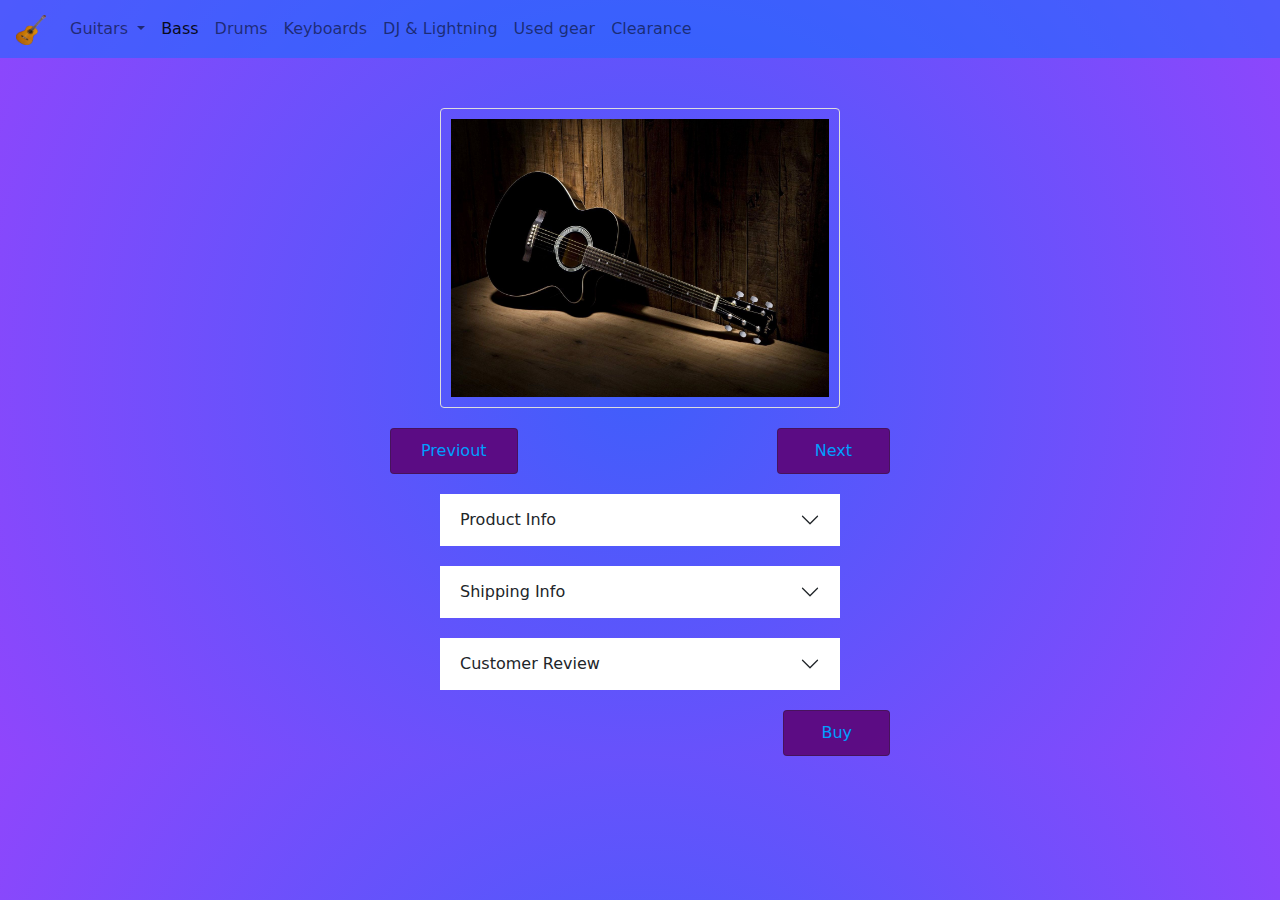
<file: index.html>
<!DOCTYPE html>
<html lang="en">
<head>
    <meta charset="UTF-8">
    <meta http-equiv="X-UA-Compatible" content="IE=edge">
    <meta name="viewport" content="width=device-width, initial-scale=1.0">
    <title>Document</title>
    <link rel="stylesheet" href="assets/bootstrap-dist/css/bootstrap.min.css">
    <link rel="stylesheet" href="assets/styles/style.css">
</head>
<body>
    <div class="container-fluid">
        <!-- Start Navbar -->
        <nav class="navbar navbar-expand-lg navbar-light bg-primary bg-opacity-50">
            <div class="container-fluid">
              <a class="navbar-brand ps-3" href=""><img src="assets/images/guitar-icon.png" width="30px" height="30px" alt=""></a>
              <button class="navbar-toggler" type="button" data-bs-toggle="collapse" data-bs-target="#navbarNavDropdown" aria-controls="navbarNavDropdown" aria-expanded="false" aria-label="Toggle navigation">
                <span class="navbar-toggler-icon"></span>
              </button>
              <div class="collapse navbar-collapse" id="navbarNavDropdown">
                <ul class="navbar-nav">
                    <li class="nav-item dropdown">
                        <a class="nav-link dropdown-toggle" href="#" id="navbarDropdownMenuLink" role="button" data-bs-toggle="dropdown" aria-expanded="false">
                          Guitars
                        </a>
                        <ul class="dropdown-menu" aria-labelledby="navbarDropdownMenuLink">
                          <li><a class="dropdown-item" href="#">Electronic Guitars</a></li>
                          <li><a class="dropdown-item" href="#">Acoustic Guitars</a></li>
                          <li><a class="dropdown-item" href="#">Acoustic Electronic Guitars</a></li>
                        </ul>
                      </li>
                  <li class="nav-item">
                    <a class="nav-link active" aria-current="page" href="#">Bass</a>
                  </li>
                  <li class="nav-item">
                    <a class="nav-link" href="#">Drums</a>
                  </li>
                  <li class="nav-item">
                    <a class="nav-link" href="#">Keyboards</a>
                  </li>
                  <li class="nav-item">
                    <a class="nav-link" href="#">DJ & Lightning</a>
                  </li>
                  <li class="nav-item">
                    <a class="nav-link" href="#">Used gear</a>
                  </li>
                  <li class="nav-item">
                    <a class="nav-link" href="#">Clearance</a>
                  </li>
                </ul>
              </div>
            </div>
          </nav>
          <!-- end navbar -->
          <!-- start banner -->
          <div class="container">
              <div class="imgDiv" style="display: block;">
                  <img src="guitarImages/firstguitar.jpg" alt="" id="imgdata" style="width: 100%; height: 100%; ">
              </div>
              <div class="btnDiv">
                <button type="button" onclick="guitarPics('previous')"  class="btn btn-primary btnColor left">Previout</button>
                <button type="button" onclick="guitarPics('next')" class="btn btn-primary btnColor right">Next</button>
                <div class="clear"></div>
            </div>
            <div id="orderno" hidden></div>
            <div id="price" hidden></div>
            <div class="closeOpenDiv">



            
             

                <div class="accordion accordion-flush colDiv" id="accordionFlushExample">
                    <div class="accordion-item">
                      <h2 class="accordion-header" id="flush-headingOne">
                        <button class="accordion-button collapsed" type="button" data-bs-toggle="collapse" data-bs-target="#flush-collapseOne" aria-expanded="false" aria-controls="flush-collapseOne">
                          Product Info
                        </button>
                      </h2>
                      <div id="flush-collapseOne" class="accordion-collapse collapse" aria-labelledby="flush-headingOne" data-bs-parent="#accordionFlushExample">
                        <div class="accordion-body" style="color: black;" id="product"></div>
                      </div>
                    </div>
                  </div>
                  <div class="accordion accordion-flush colDiv" id="accordionFlushExample">
                    <div class="accordion-item">
                      <h2 class="accordion-header" id="flush-headingOne">
                        <button class="accordion-button collapsed" type="button" data-bs-toggle="collapse" data-bs-target="#flush-collapseTwo" aria-expanded="false" aria-controls="flush-collapseOne">
                         Shipping Info
                        </button>
                      </h2>
                      <div id="flush-collapseTwo" class="accordion-collapse collapse" aria-labelledby="flush-headingOne" data-bs-parent="#accordionFlushExample">
                        <div class="accordion-body" id="shipping" style="color: black;"></div>
                      </div>
                    </div>
                  </div>
                  <div class="accordion accordion-flush colDiv" id="accordionFlushExample">
                    <div class="accordion-item">
                      <h2 class="accordion-header" id="flush-headingOne">
                        <button class="accordion-button collapsed" type="button" data-bs-toggle="collapse" data-bs-target="#flush-collapseThree" aria-expanded="false" aria-controls="flush-collapseOne">
                          Customer Review
                        </button>
                      </h2>
                      <div id="flush-collapseThree" class="accordion-collapse collapse" aria-labelledby="flush-headingOne" data-bs-parent="#accordionFlushExample">
                        <div class="accordion-body" style="color: black;" id="review"></div>
                      </div>
                    </div>
                  </div>
            </div>
            <div class="btnDiv">
                
                <button type="button" id="btn1" name="btn1"  onclick="onBuy()" class="btn btn-primary btnColor right">Buy</button>
                <div class="clear"></div>
            </div>
            
          </div>
         
          <!-- end banner -->
    </div>

   
    <script src="home.js"></script>
    <script src="assets/bootstrap-dist/js/bootstrap.min.js"></script>
</body>
</html>
</file>
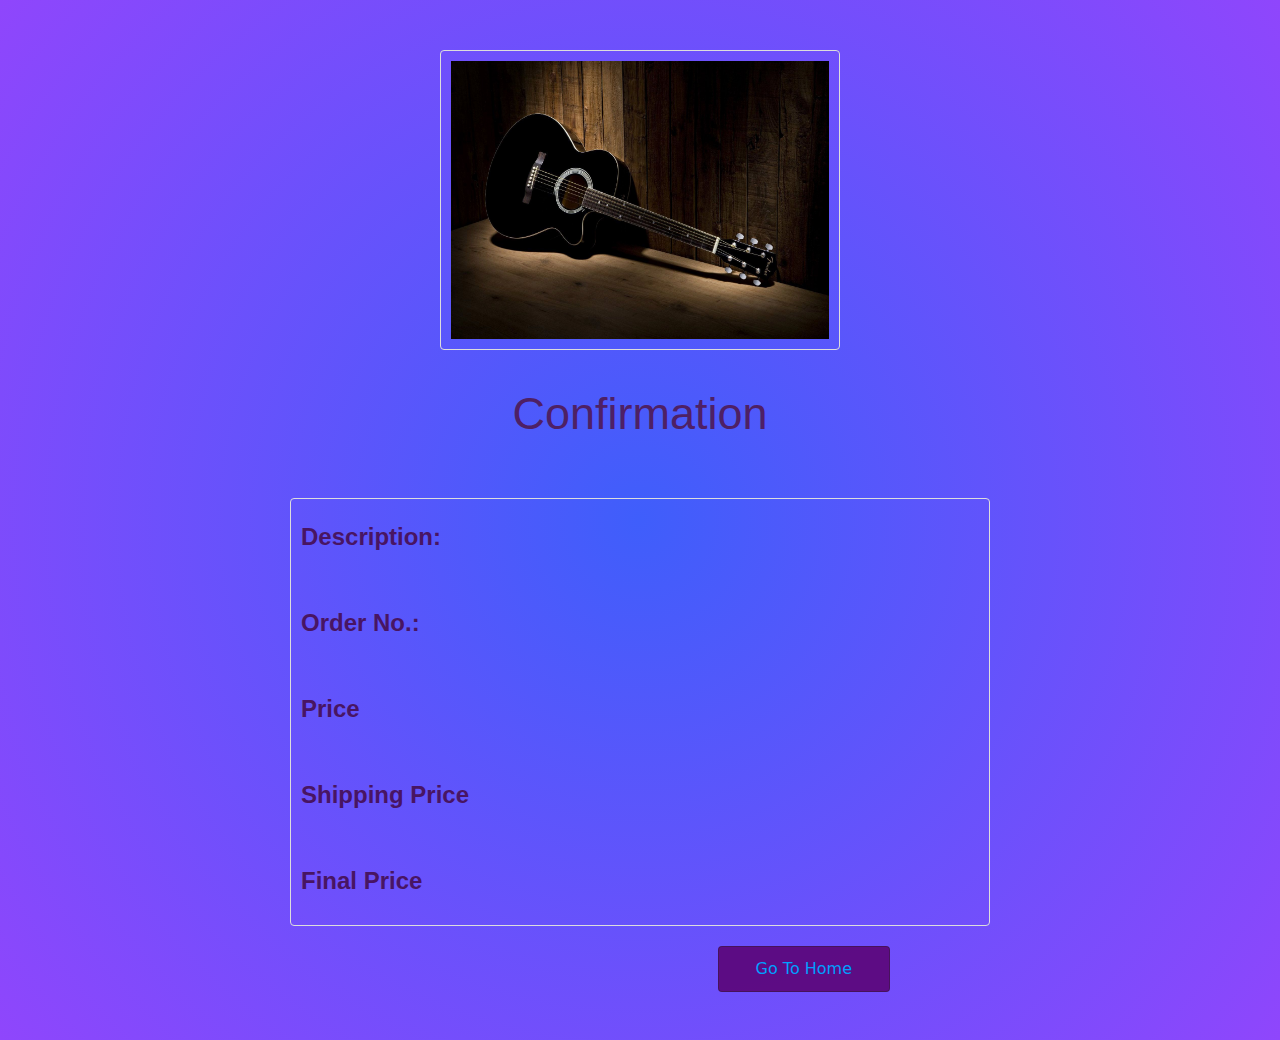
<file: confirmation.html>
<!DOCTYPE html>
<html lang="en">
<head>
    <meta charset="UTF-8">
    <meta http-equiv="X-UA-Compatible" content="IE=edge">
    <meta name="viewport" content="width=device-width, initial-scale=1.0">
    <title>Document</title>
    <link rel="stylesheet" href="assets/bootstrap-dist/css/bootstrap.min.css">
    <link rel="stylesheet" href="assets/styles/style.css">
</head>
<body>
   <div class="container">
    <div class="imgDiv" style="display: block;">
        <img src="guitarImages/firstguitar.jpg" alt="" id="imgdata" style="width: 100%; height: 100%;">
    </div>
    <p class="head">Confirmation</p>
    <div class="imgDiv" style="height: auto; width: 700px;">
       <span>Description:</span>
       <p id="getdesc"></p>
       <br/>
       <span>Order No.:</span>
       <p id="ono"></p>
       <br>
       <span>Price</span>
       <p id="price"></p>
       <br>
       <span>Shipping Price</span>
       <p id="shippingprice"></p>
       <br>
       <span>Final Price</span>
       <p id="fprice"></p>
    </div>
    <div class="btnDiv mb-5">
        
        <button type="button" onclick="goHome()" class="btn btn-primary btnColor right">Go To Home</button>
        <div class="clear"></div>
    </div>

   </div>

<script src="confirmation.js"></script>
</body>
</html>
</file>
<file: assets/styles/style.css>
*{
    margin: 0;
    padding: 0;
    color: white;
}
body{
    background: rgb(63,94,251);
    background: radial-gradient(circle, rgba(63,94,251,1) 0%, rgba(143,70,252,1) 100%);
}
.btnColor{
    border: 1px solid #47135bf2;
    background: #5c087df2;
    color: #009fff;
}
.container-fluid{
    margin: 0;
    padding: 0;
}
.imgDiv{
    height: 300px;
    width: 400px;
    border: 1px solid #ddd;
    border-radius: 4px;
    margin: auto;
    margin-top: 50px;
    padding: 10px;
}

.imgDiv span{
    font-size: 27px;
    color: #12327e;
    font-weight: bold;
    font-family: sans-serif;
    display: inline-block;
    margin-top: 10px;
    
}
.imgDiv p{
    font-size: 16px;
    line-height: 26px;
    color: #cdbfbf;
    font-family: sans-serif;
}
.btnDiv{
    width: 500px;
    margin: auto;
    margin-top: 20px;
}
.btnDiv .left{
    float: left;
    padding: 10px 30px;
}
.btnDiv .right{
    float: right;
    padding: 10px 37px;
}
.clear{
    clear: both;
}
.closeOpenDiv{
   width: 400px;
    margin: auto;
    

}
.colDiv{
    margin-top: 20px;
    color: rgb(43, 41, 41);
}
/* second */
.mainImg{
    width: 1000px;
    margin: auto;
}

.formDiv{
    width: 700px;
    margin: auto;
    margin-top: 30px;
    border: 1px solid gainsboro;
    padding: 20px;
}

.head{
    text-align: center;
    font-size: 45px;
    font-family: sans-serif;
    color: #4e2065;
    margin: 30px 0 0 0;
}
.imgDiv span{
    color: #481563;
    font-size: 24px;
    font-family: sans-serif;
}
</file>
